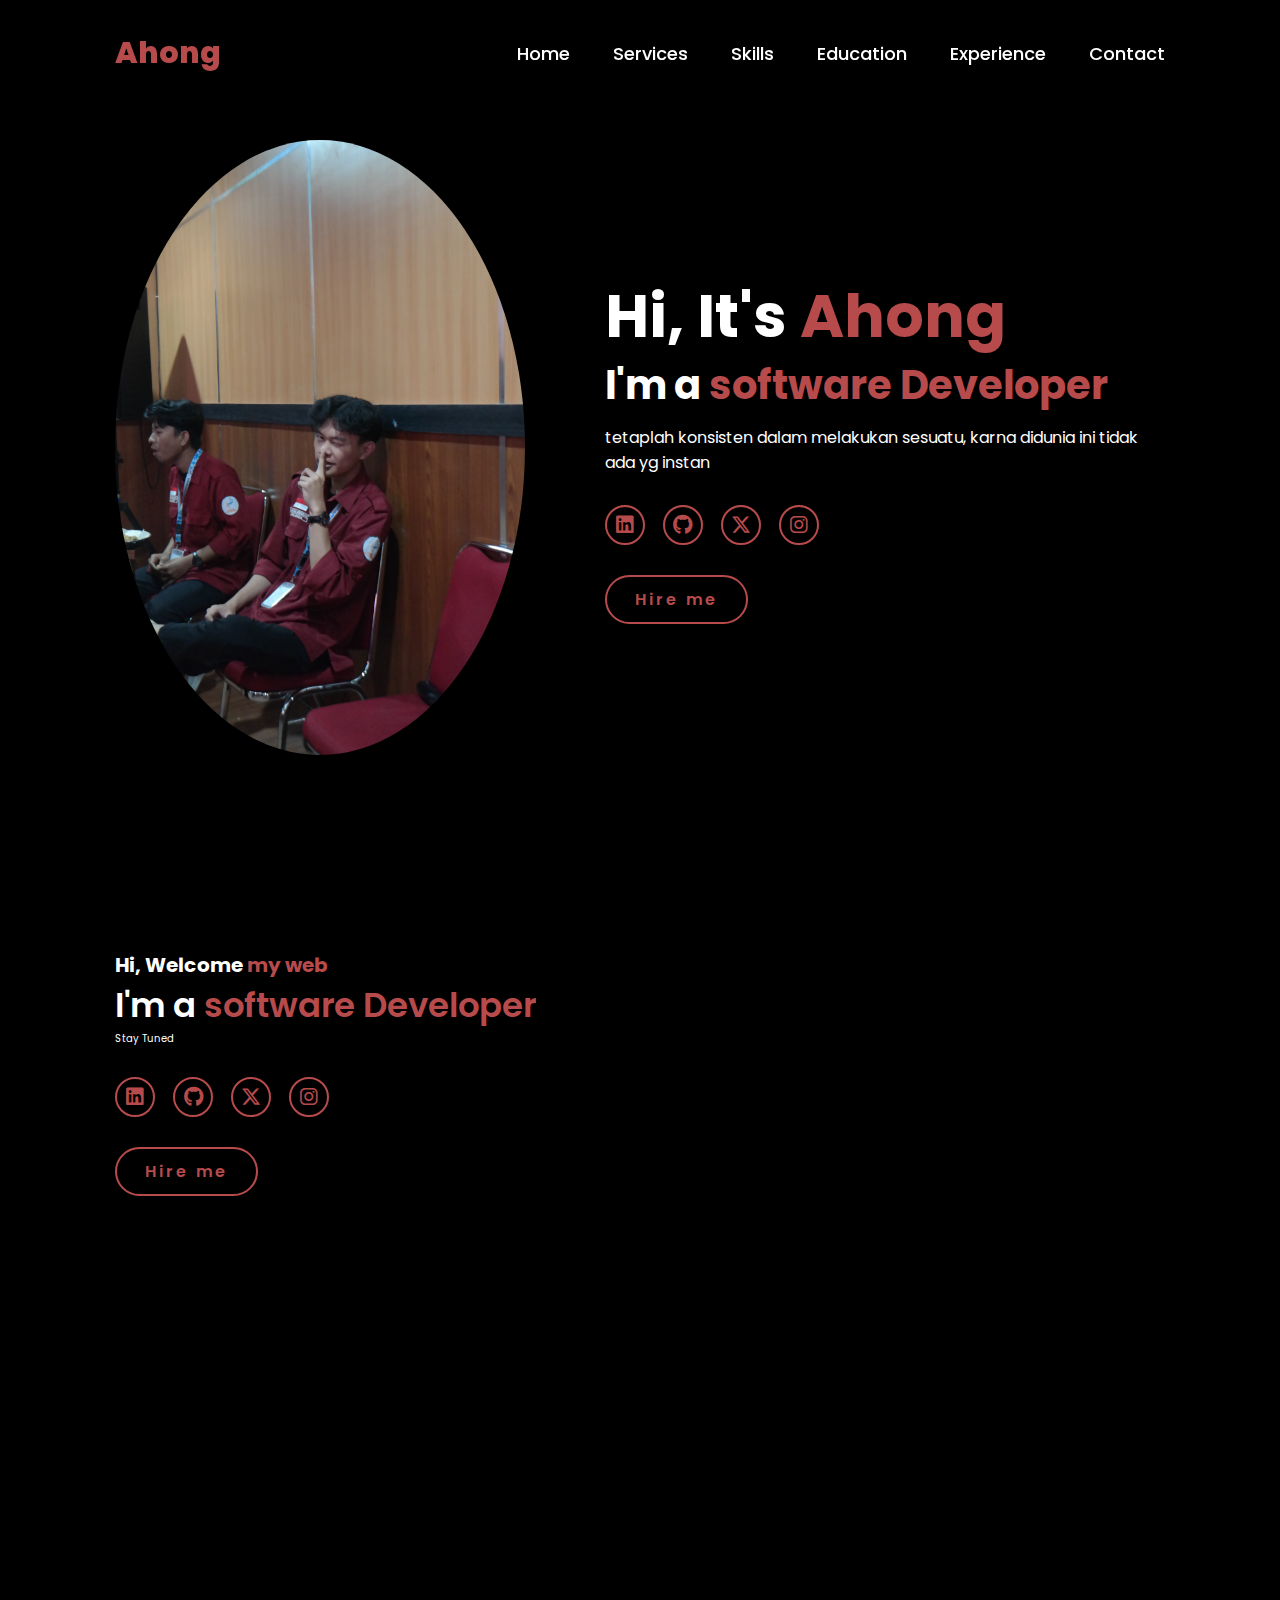
<file: index.html>
<!DOCTYPE html>
<html lang="en">
    
<head>
    <meta charset="UTF-8">
    <meta name="viewport" content="width=device-width, initial-scale=1.0">
    <link rel="stylesheet" href="https://cdnjs.cloudflare.com/ajax/libs/font-awesome/6.5.2/css/all.min.css">
    <link rel="stylesheet" href="style.css">
    <title>Portfolio</title>
</head>
<body>
    <header>
        <a href="#" class="logo">Ahong</a>

        <nav>
            <a href="#" >Home</a>
            <a href="#" >Services</a>
            <a href="#" >Skills</a>
            <a href="#" >Education</a>
            <a href="#" >Experience</a>
            <a href="#" >Contact</a>
        </nav>
    </header>
    <section class="home">
        <div class="home-img">
            <img src="han.jpeg" alt="">
        </div>
        <div class="home-content">
            <h1>Hi, It's <span>Ahong</span></h1>
            <h3 class="typing-text">I'm a <span></span></h3>
            <p>tetaplah konsisten dalam melakukan sesuatu, karna didunia ini tidak ada yg instan</p>
            <div class="social-icons">
                <a href="#"><i class="fa-brands fa-linkedin"></i></a>
                <a href="#"><i class="fa-brands fa-github"></i></a>
                <a href="#"><i class="fa-brands fa-x-twitter"></i></a>
                <a href="#"><i class="fa-brands fa-instagram"></i></a>
            </div>
            <a href="#" class="btn">Hire me</a>
        </div>
    </section>
    <section class="Services">
        <div class="Services">
        </div>
        <div class="Services">
            <h1>Hi, Welcome <span>my web</span></h1>
            <h3 class="typing-text">I'm a <span></span></h3>
            <p>Stay Tuned</p>
            <div class="social-icons">
                <a href="#"><i class="fa-brands fa-linkedin"></i></a>
                <a href="#"><i class="fa-brands fa-github"></i></a>
                <a href="#"><i class="fa-brands fa-x-twitter"></i></a>
                <a href="#"><i class="fa-brands fa-instagram"></i></a>
            </div>
            <a href="#" class="btn">Hire me</a>
        </div>
    </section>
</body>
</html>
</file>
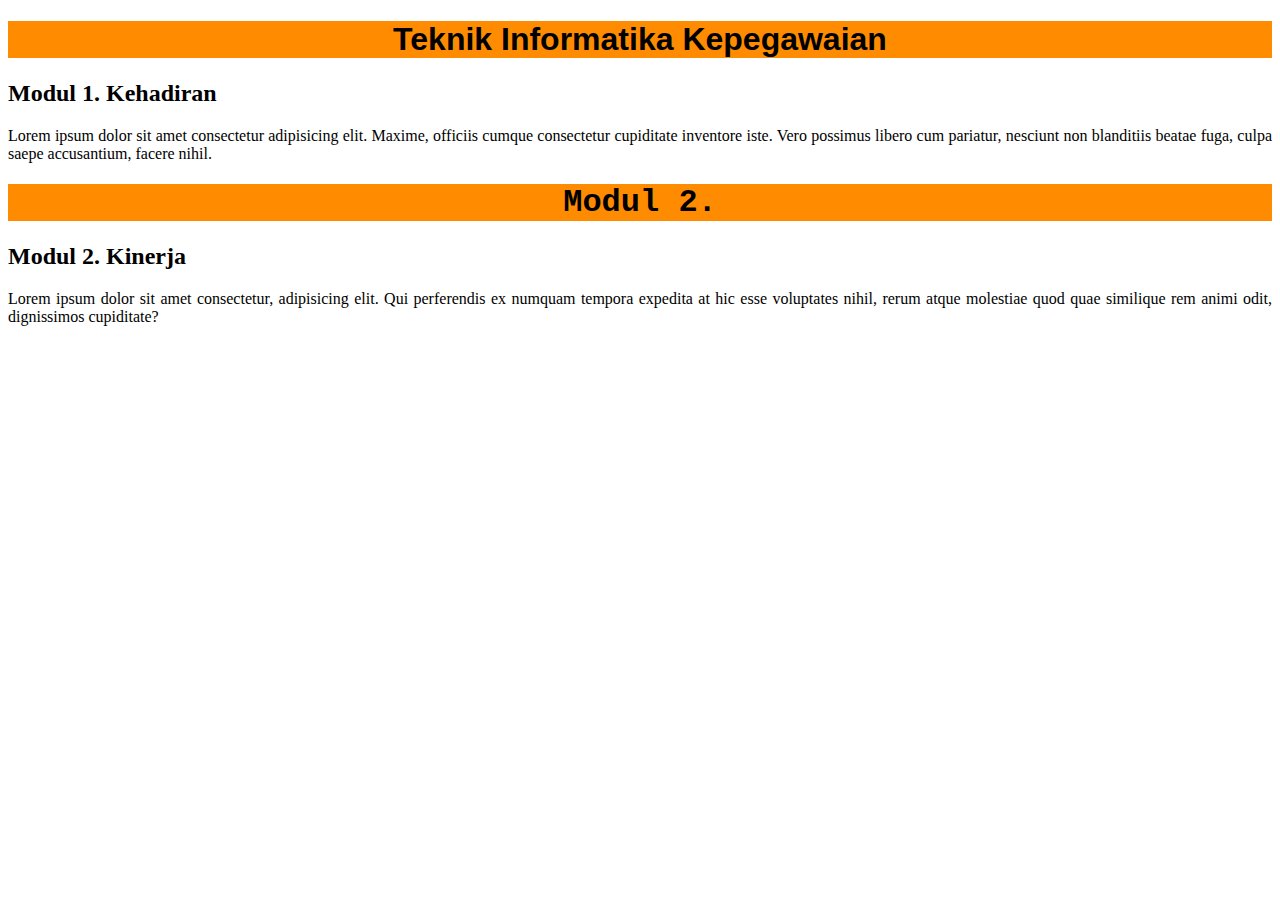
<file: profil.html>
<!DOCTYPE html>
<html lang="en">
<head>
    <meta charset="UTF-8">
    <meta name="viewport" content="width=device-width, initial-scale=1.0">
    <title>Document</title>
    <link rel="stylesheet" href="styleku.css">
    <style>
        h1 {
            font-family: Verdana, Geneva, Tahoma, sans-serif;
        }
    </style>
</head>
<body>
    <h1>Teknik Informatika Kepegawaian</h1>
    <h2>Modul 1. Kehadiran</h2>
    <p>Lorem ipsum dolor sit amet consectetur adipisicing elit. Maxime, officiis cumque consectetur cupiditate inventore iste. Vero possimus libero cum pariatur, nesciunt non blanditiis beatae fuga, culpa saepe accusantium, facere nihil.</p>
    <h1 style="font-family: 'Courier New', Courier, monospace;">Modul 2.</h1>
    <h2>Modul 2. Kinerja</h2>
    <p>Lorem ipsum dolor sit amet consectetur, adipisicing elit. Qui perferendis ex numquam tempora expedita at hic esse voluptates nihil, rerum atque molestiae quod quae similique rem animi odit, dignissimos cupiditate?</p>
</body>
</html>
</file>
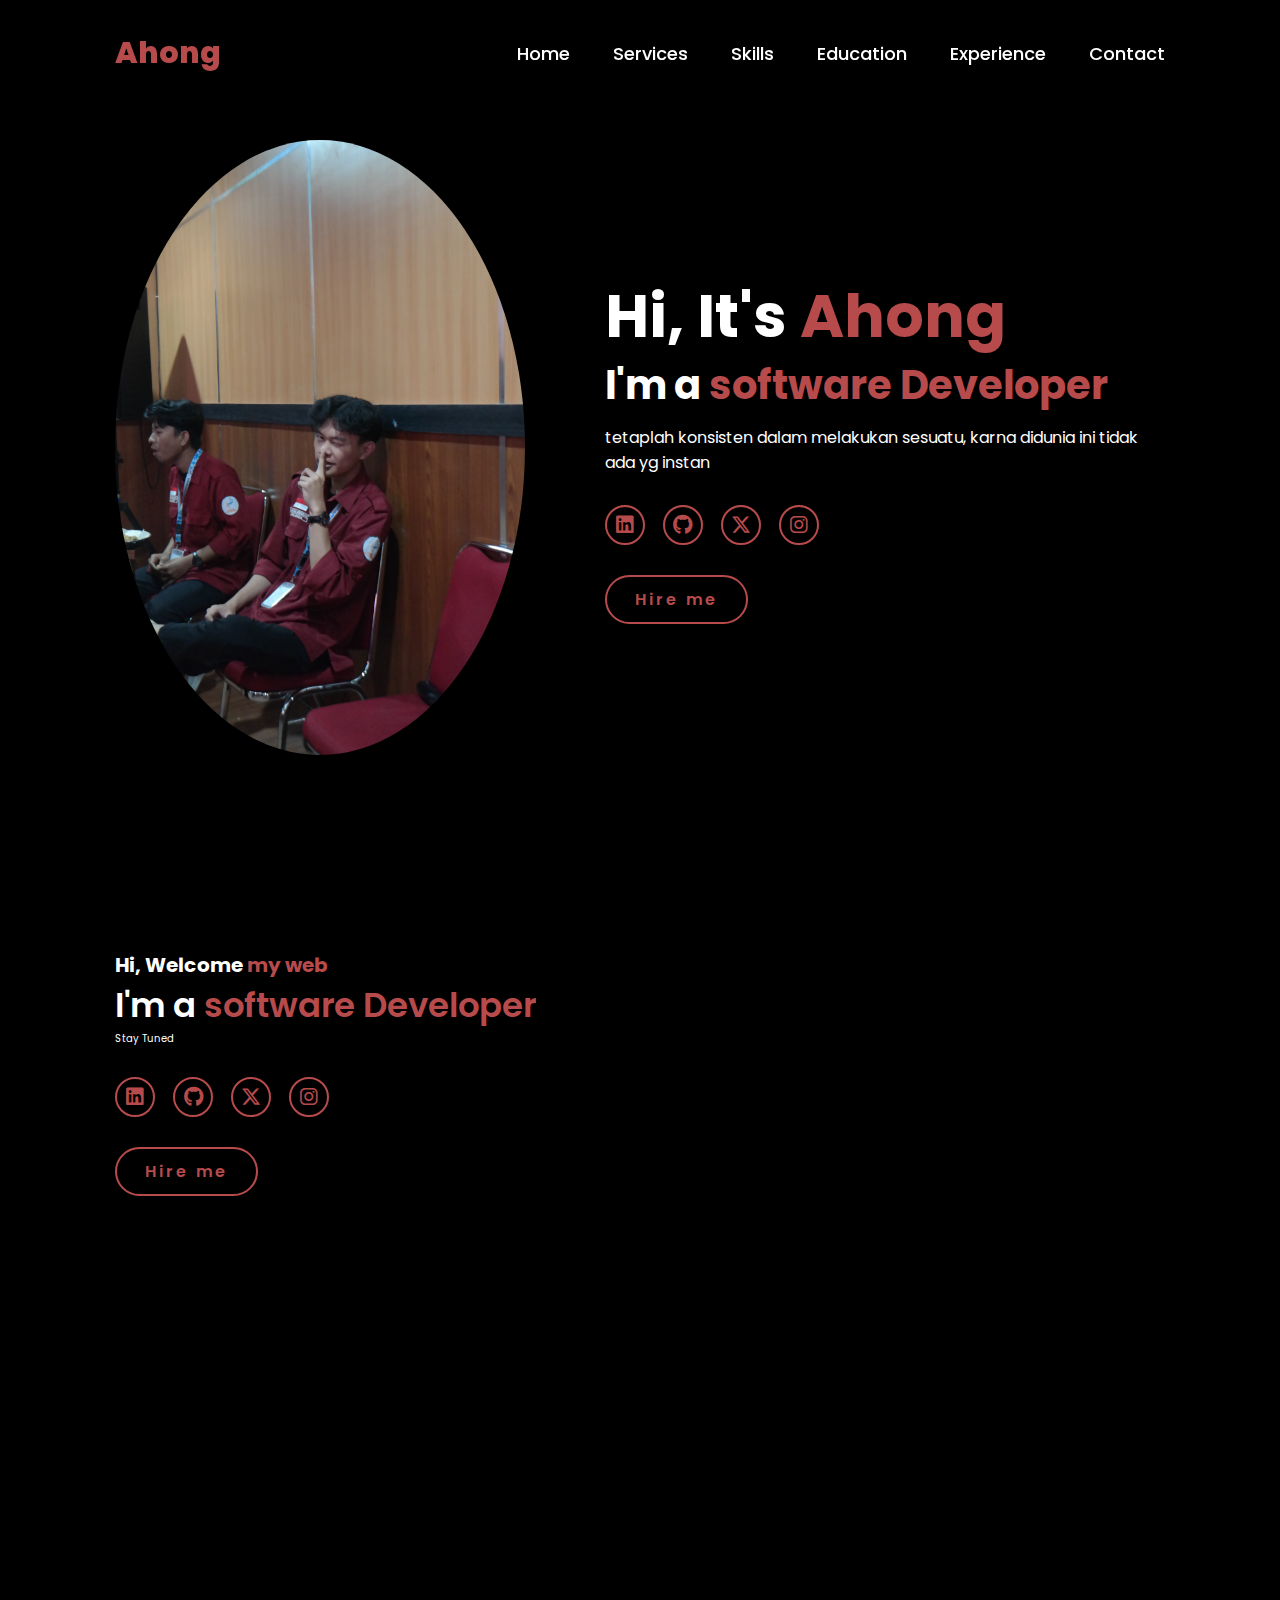
<file: ray.html>
<!DOCTYPE html>
<html lang="en">
    
<head>
    <meta charset="UTF-8">
    <meta name="viewport" content="width=device-width, initial-scale=1.0">
    <link rel="stylesheet" href="https://cdnjs.cloudflare.com/ajax/libs/font-awesome/6.5.2/css/all.min.css">
    <link rel="stylesheet" href="style.css">
    <title>Web Ahong</title>
</head>
<body>
    <header>
        <a href="#" class="logo">Ahong</a>

        <nav>
            <a href="#" >Home</a>
            <a href="#" >Services</a>
            <a href="#" >Skills</a>
            <a href="#" >Education</a>
            <a href="#" >Experience</a>
            <a href="#" >Contact</a>
        </nav>
    </header>
    <section class="home">
        <div class="home-img">
            <img src="han.jpeg" alt="">
        </div>
        <div class="home-content">
            <h1>Hi, It's <span>Ahong</span></h1>
            <h3 class="typing-text">I'm a <span></span></h3>
            <p>tetaplah konsisten dalam melakukan sesuatu, karna didunia ini tidak ada yg instan</p>
            <div class="social-icons">
                <a href="#"><i class="fa-brands fa-linkedin"></i></a>
                <a href="#"><i class="fa-brands fa-github"></i></a>
                <a href="#"><i class="fa-brands fa-x-twitter"></i></a>
                <a href="#"><i class="fa-brands fa-instagram"></i></a>
            </div>
            <a href="#" class="btn">Hire me</a>
        </div>
    </section>
    <section class="Services">
        <div class="Services">
        </div>
        <div class="Services">
            <h1>Hi, Welcome <span>my web</span></h1>
            <h3 class="typing-text">I'm a <span></span></h3>
            <p>Stay Tuned</p>
            <div class="social-icons">
                <a href="#"><i class="fa-brands fa-linkedin"></i></a>
                <a href="#"><i class="fa-brands fa-github"></i></a>
                <a href="#"><i class="fa-brands fa-x-twitter"></i></a>
                <a href="#"><i class="fa-brands fa-instagram"></i></a>
            </div>
            <a href="#" class="btn">Hire me</a>
        </div>
    </section>
</body>
</html>
</file>
<file: style.css>
@import url('https://fonts.googleapis.com/css2?family=Poppins:wght@100;200;300;400;500;600&display=swap');

*{
    margin: 0;
    padding: 0;
    box-sizing: border-box;
    text-decoration: none;
    border: none;
    outline: none;
    font-family: 'Poppins', sans-serif;
}

html{
    font-size: 62.5%;
}

body{
    width: 100%;
    height: 100vh;
    overflow-x: hidden;
    background-color: black;
    color: white;
}

header{
    margin-top: 20px;
    position: fixed;
    top: 0;
    left: 0;
    width: 100%;
    padding: 1rem 9%;
    background-color: transparent;
    filter: drop-shadow(10px);
    display: flex;
    justify-content: space-between;
    align-items: center;
    z-index: 100;
}

.logo{
    font-size: 3rem;
    color: #b74b4b;
    font-weight: 800;
    cursor: pointer;
    transition: 0.5s ease;
}

.logo:hover{
    transform: scale(1.1);
}

nav a{
    font-size: 1.8rem;
    color: white;
    margin-left: 4rem;
    font-weight: 500;
    transition: 0.3s ease;
    border-bottom: 3px solid transparent;
}

nav a:hover,
nav a.active{
    color: #b74b4b;
    border-bottom: 3px solid #b74b4b;
}

@media(max-width:995px){
    nav{
        position: absolute;
        display: none;
        top: 0;
        right: 0;
        width: 40%;
        border-left: 3px solid #b74b4b;
        border-bottom: 3px solid #b74b4b;
        border-bottom-left-radius: 2rem;
        padding: 1rem solid;
        background-color: #161616;
        border-top: 0.1rem solid rgba(0,0,0,0.1);
    }

    nav.active{
        display: block;
    }

    nav a{
        display: block;
        font-size: 2rem;
        margin: 3rem 0;
    }

    nav a:hover,
    nav a.active{
        padding: 1rem;
        border-radius: 0.5rem;
        border-bottom: 0.5rem solid #b74b4b;
    }
}

section{
    min-height: 100vh;
    padding: 5rem 9% 5rem;
}

.home{
    display: flex;
    justify-content: center;
    align-items: center;
    gap: 8rem;
    background-color: black;
}

.home .home-content h1{
    font-size: 6rem;
    font-weight: 700;
    line-height: 1.3;
}

span{
    color: #b74b4b;
}

.home-content h3{
    font-size: 4rem;
    margin-bottom: 1rem;
    font-weight: 700;
}

.home-content p{
    font-size: 1.6rem;
}

.home-img{
    border-radius: 50%;
}

.home-img img{
    position: relative;
    width: 32vw;
    border-radius: 50%;
    box-shadow: 0 0 25px solid #b74b4b;
    cursor: pointer;
    transition: 0.2s linear;
}

.home-img img:hover{
    font-size: 1.8rem;
    font-weight: 500;
}

.social-icons a{
    display: inline-flex;
    justify-content: center;
    align-items: center;
    width: 4rem;
    height: 4rem;
    background-color: transparent;
    border: 0.2rem solid #b74b4b;
    font-size: 2rem;
    border-radius: 50%;
    margin: 3rem 1.5rem 3rem 0;
    transition: 0.3s ease;
    color: #b74b4b;
}

.social-icons a:hover{
    color: black;
    transform: scale(1.3) translateY(-5px);
    background-color: #b74b4b;
    box-shadow: 0  0 25px #b74b4b;
}

.btn{
    display: inline-block;
    padding: 1rem 2.8rem;
    background-color: black;
    border-radius: 4rem;
    font-size: 1.6rem;
    color: #b74b4b;
    letter-spacing: 0.3rem;
    font-weight: 600;
    border: 2px solid #b74b4b;
    transition: 0.3s ease;
    cursor: pointer;
}

.btn:hover{
    transform: scale3d(1.03);
    background-color: #b74b4b;
    color: black;
    box-shadow: 0 0 25px #b74b4b;
}

.typing-text{
    font-size: 34px;
    font-weight: 600;
    min-width: 280px;
}

.typing-text span{
    position: relative;
}

.typing-text span::before{
    content: "software Developer";
    color: #b74b4b;
    animation: words 20s infinite;
}

.typing-text span::after{
    content: "";
    background-color: black;
    position: absolute;
    width: calc(100% + 8px);
    height: 100%;
    border-left: 3px solid black;
    right: -8;
    animation: cursor 0.6s infinite;
}

@keyframes cursor{
    to{
        border-left: 3px solid #b74b4b;
    }
}

@keyframes words{
    0%, 20%{
        content: "Web Developer";
    }
    21%, 40%{
        content: "Developer";
    }
    41%, 60%{
        content: "Web Designer";
    }
    61%, 80%{
        content: "Youtuber";
    }
    81%, 100%{
        content: "Script Writer";
    }
}

@media (max-width: 1000px){
    .home{
        gap: 4rem;
    }
}

@media(max-width:995px){
    .home{
        flex-direction: column;
        margin: 5rem 4rem;
    }

    .home .home-content h3{
        font-size: 2.5rem;
    }

    .home-content h1{
        font-size: 5rem;
    }

    .home-img img{
        width: 70vw;
        margin-top: 4rem;
    }
}
</file>
<file: styleku.css>
h1 {
    text-align: center;
    background-color: darkorange;
}


/* ini komentar */

p {
    text-align: justify;
}

#teksmerah{
    color: red;
}

#teksbiru{
    color: blue;
}

.fontbesar {
    font-size: 40px;
}

.fontarial {
    font-family: Arial, Helvetica, sans-serif;
}
</file>
